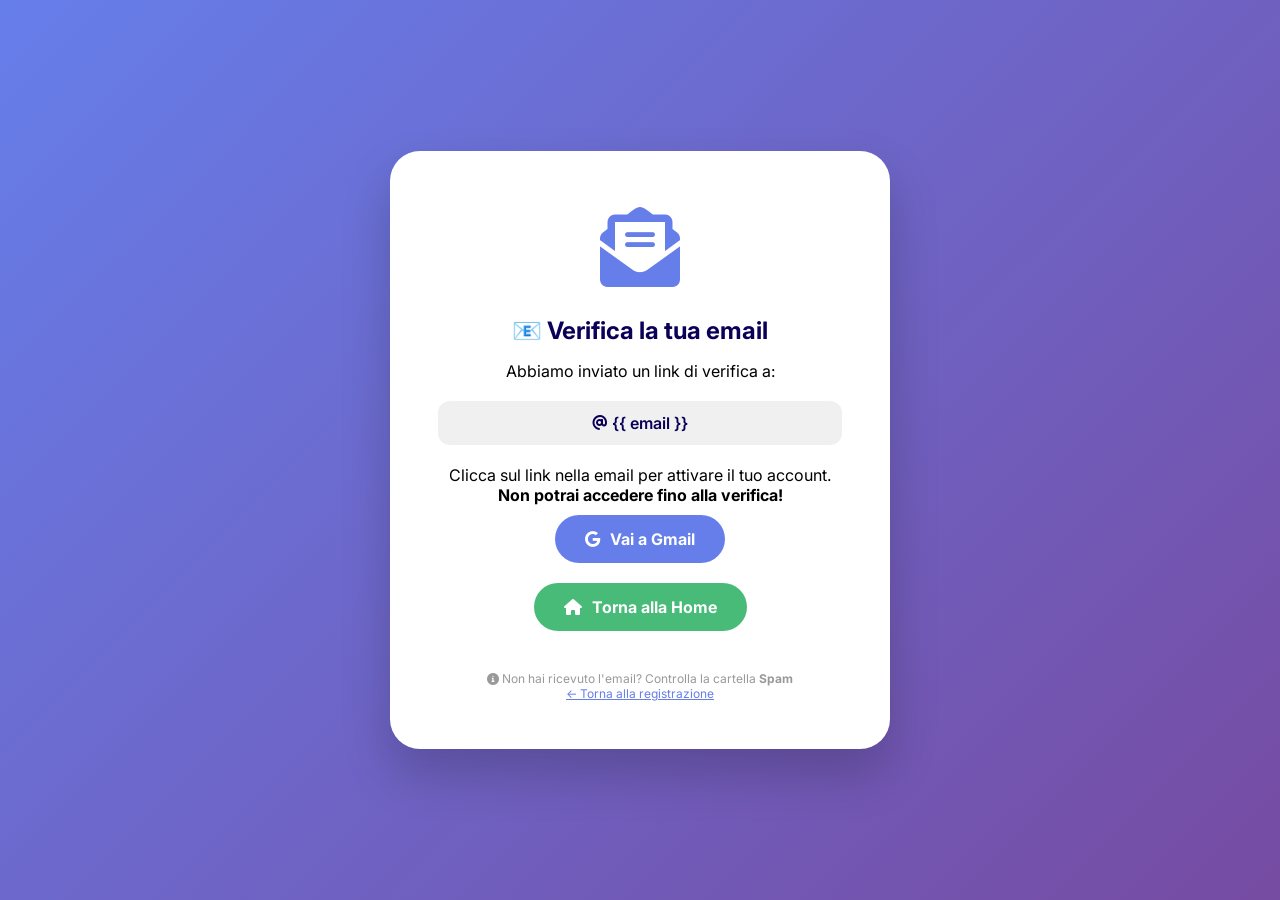
<file: templates/verifica_inviata.html>
<!DOCTYPE html>
<html lang="it">
<head>
    <meta charset="UTF-8">
    <meta name="viewport" content="width=device-width, initial-scale=1.0">
    <title>Verifica email - TwoDrive</title>
    <link href="https://fonts.googleapis.com/css2?family=Inter:wght@300;400;500;600;700;800&display=swap" rel="stylesheet">
    <link rel="stylesheet" href="https://cdnjs.cloudflare.com/ajax/libs/font-awesome/6.0.0/css/all.min.css">
    <style>
        * { margin: 0; padding: 0; box-sizing: border-box; }
        body {
            font-family: 'Inter', sans-serif;
            background: linear-gradient(135deg, #667eea 0%, #764ba2 100%);
            min-height: 100vh;
            display: flex;
            align-items: center;
            justify-content: center;
            padding: 1rem;
        }
        .verifica-card {
            background: white;
            border-radius: 30px;
            box-shadow: 0 25px 50px rgba(0,0,0,0.2);
            padding: 3rem;
            max-width: 500px;
            width: 100%;
            text-align: center;
            animation: fadeIn 0.5s ease-in;
        }
        @keyframes fadeIn {
            from { opacity: 0; transform: translateY(-20px); }
            to { opacity: 1; transform: translateY(0); }
        }
        .email-icon {
            font-size: 80px;
            color: #667eea;
            margin-bottom: 20px;
        }
        h2 {
            color: #0B0058;
            margin-bottom: 1rem;
        }
        .email-address {
            background: #f0f0f0;
            padding: 12px;
            border-radius: 12px;
            font-weight: 600;
            color: #0B0058;
            margin: 20px 0;
            word-break: break-all;
        }
        .btn-email {
            background: #667eea;
            color: white;
            padding: 14px 30px;
            border-radius: 50px;
            text-decoration: none;
            font-weight: 700;
            display: inline-flex;
            align-items: center;
            gap: 10px;
            margin: 10px;
            transition: all 0.3s;
        }
        .btn-email:hover {
            background: #5a67d8;
            transform: translateY(-2px);
        }
        .btn-home {
            background: #48bb78;
            color: white;
            padding: 14px 30px;
            border-radius: 50px;
            text-decoration: none;
            font-weight: 700;
            display: inline-flex;
            align-items: center;
            gap: 10px;
            margin: 10px;
            transition: all 0.3s;
        }
        .btn-home:hover {
            background: #38a169;
            transform: translateY(-2px);
        }
        .warning-text {
            margin-top: 30px;
            font-size: 12px;
            color: #999;
        }
        .warning-text a {
            color: #667eea;
        }
    </style>
</head>
<body>
    <div class="verifica-card">
        <div class="email-icon">
            <i class="fas fa-envelope-open-text"></i>
        </div>
        
        <h2>📧 Verifica la tua email</h2>
        
        <p>Abbiamo inviato un link di verifica a:</p>
        
        <div class="email-address">
            <i class="fas fa-at"></i> {{ email }}
        </div>
        
        <p>
            Clicca sul link nella email per attivare il tuo account.<br>
            <strong>Non potrai accedere fino alla verifica!</strong>
        </p>
        
        <div>
            <a href="https://mail.google.com" target="_blank" class="btn-email">
                <i class="fab fa-google"></i> Vai a Gmail
            </a>
            <a href="/" class="btn-home">
                <i class="fas fa-home"></i> Torna alla Home
            </a>
        </div>
        
        <div class="warning-text">
            <i class="fas fa-info-circle"></i> 
            Non hai ricevuto l'email? Controlla la cartella <strong>Spam</strong><br>
            <a href="/register">← Torna alla registrazione</a>
        </div>
    </div>
</body>
</html>
</file>
